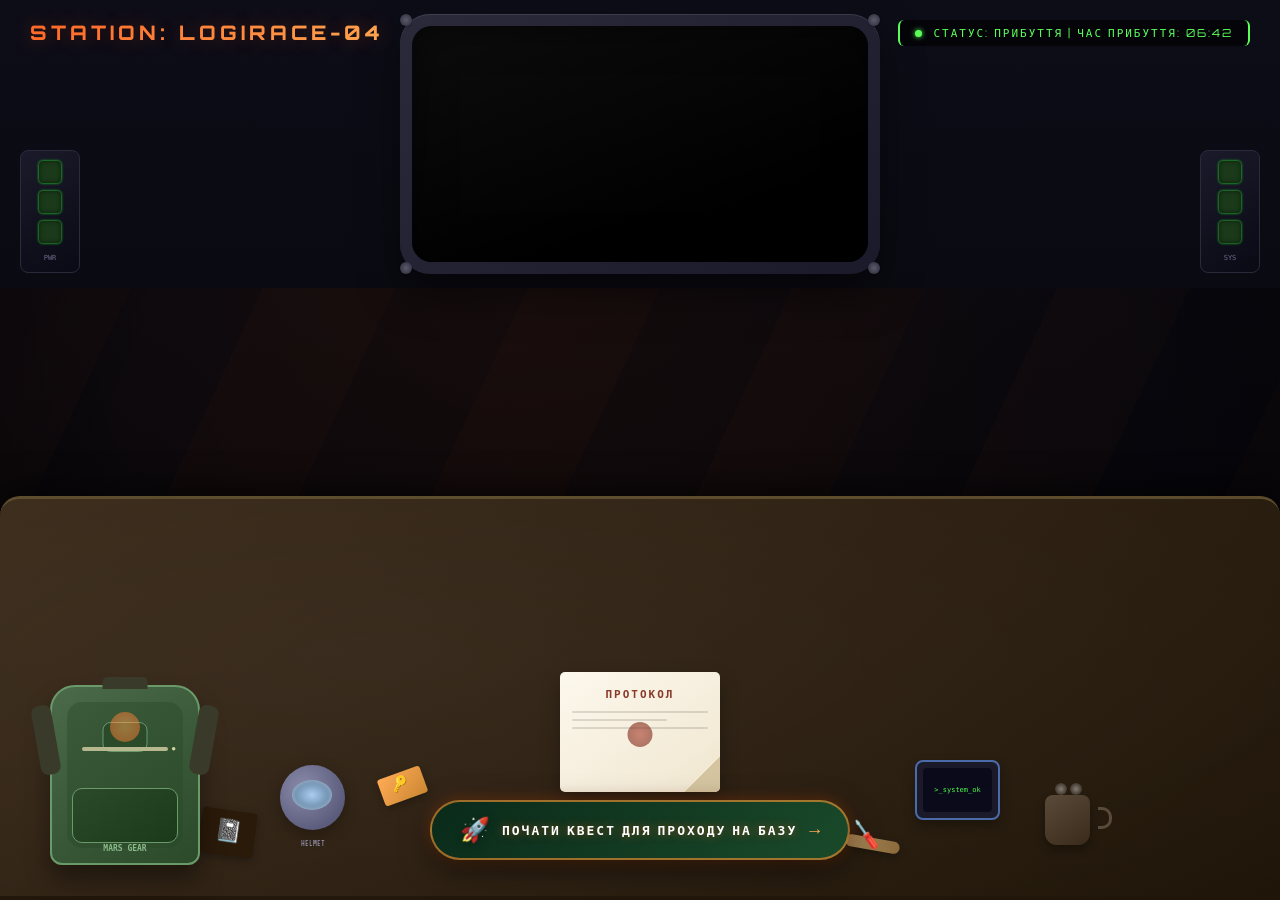
<file: index.html>
<!DOCTYPE html>
<html lang="uk">
<head>
    <meta charset="UTF-8">
    <meta name="viewport" content="width=device-width, initial-scale=1.0, user-scalable=no">
    <title>Прибуття: Станція Logirace-04</title>
    <link rel="stylesheet" href="style.css">
</head>
<body>
    <div class="hall-scene">
        <!-- Атмосферні ефекти -->
        <div class="ambient-light"></div>
        <div class="vignette"></div>
        <div class="light-beams"></div>
        
        <!-- Верхня частина з ілюмінатором -->
        <div class="upper-section">
            <div class="window-frame">
                <div class="window">
                    <div class="mars-landscape"></div>
                    <div class="window-glare"></div>
                    <div class="window-inner-shadow"></div>
                </div>
                <div class="window-bolts">
                    <div class="bolt"></div>
                    <div class="bolt"></div>
                    <div class="bolt"></div>
                    <div class="bolt"></div>
                </div>
            </div>
            
            <div class="wall-text">STATION: LOGIRACE-04</div>
            <div class="status-panel">
                <span class="status-led"></span>
                СТАТУС: ПРИБУТТЯ | ЧАС ПРИБУТТЯ: 06:42 
            </div>
            
            <div class="wall-panel wall-panel-left">
                <div class="panel-light"></div>
                <div class="panel-light"></div>
                <div class="panel-light"></div>
                <div class="panel-label">PWR</div>
            </div>
            <div class="wall-panel wall-panel-right">
                <div class="panel-light"></div>
                <div class="panel-light"></div>
                <div class="panel-light"></div>
                <div class="panel-label">SYS</div>
            </div>
        </div>
        
        <!-- Нижня частина зі столом -->
        <div class="lower-section">
            <div class="desk">
                <div class="desk-surface"></div>
                <div class="desk-edge"></div>
                <div class="desk-scratches"></div>
                
                <!-- РЮКЗАК - ліва частина столу -->
                <div class="backpack" onclick="openBackpack(event)">
                    <div class="backpack-strap"></div>
                    <div class="backpack-strap-right"></div>
                    <div class="backpack-top-handle"></div>
                    <div class="backpack-main-body"></div>
                    <div class="backpack-pocket"></div>
                    <div class="backpack-pocket-small"></div>
                    <div class="backpack-zip"></div>
                    <div class="backpack-logo">MARS GEAR</div>
                    <div class="backpack-badge"></div>
                </div>
                
                <!-- ЗАПИСКА - центр столу -->
                <a href="note.html" class="note-on-desk">
                    <div class="note-paper">
                        <div class="note-fold"></div>
                        <div class="note-content">
                            <div class="note-title">ПРОТОКОЛ</div>
                            <div class="note-line"></div>
                            <div class="note-line short"></div>
                            <div class="note-line"></div>
                        </div>
                        <div class="note-seal"></div>
                    </div>
                    <div class="note-label">📄 ЗАПИСКА МІСІЇ</div>
                </a>
                
                <!-- КУХОЛЬ З КАВОЮ -->
                <div class="coffee-mug">
                    <div class="mug-body"></div>
                    <div class="mug-handle"></div>
                    <div class="mug-steam"></div>
                    <div class="mug-steam-2"></div>
                </div>
                
                <!-- ПЛАНШЕТ -->
                <div class="data-pad">
                    <div class="data-pad-screen">
                        <div class="data-pad-text">>_system_ok</div>
                    </div>
                </div>
                
                <!-- ІНСТРУМЕНТИ -->
                <div class="tools-set">
                    <div class="tool-wrench"></div>
                    <div class="tool-screwdriver"></div>
                </div>
                
                <!-- ШОЛОМ -->
                <div class="space-helmet">
                    <div class="helmet-visor"></div>
                </div>
                
                <!-- КЛЮЧ-КАРТА -->
                <div class="keycard"></div>
                
                <!-- БЛОКНОТ -->
                <div class="notebook"></div>
            </div>
            
            <!-- НОВА КНОПКА - ПОЧАТИ КВЕСТ -->
            <div class="quest-button-container">
                <a href="quest.html" class="quest-button">
                    <div class="button-glow"></div>
                    <div class="button-content">
                        <span class="button-icon">🚀</span>
                        <span class="button-text"> ПОЧАТИ КВЕСТ ДЛЯ ПРОХОДУ НА БАЗУ</span>
                        <span class="button-arrow">→</span>
                    </div>
                    <div class="button-pulse"></div>
                </a>
            </div>
            
            <div class="floor">
                <div class="floor-grid"></div>
                <div class="floor-reflection"></div>
            </div>
            
            <div class="cables">
                <div class="cable"></div>
                <div class="cable"></div>
                <div class="cable"></div>
            </div>
        </div>
    </div>

    <!-- Модальне вікно рюкзака -->
    <div id="backpack-modal" class="modal" onclick="closeModal(event)">
        <div class="modal-content">
            <div class="modal-header">
                <h3>🎒 ВМІСТ РЮКЗАКА</h3>
                <span class="modal-close" onclick="closeModalDirect()">✕</span>
            </div>
            <div class="inventory-grid">
                <div class="item"><span class="item-icon">🔦</span><span class="item-name">Ліхтарик</span><span class="item-desc">100%</span></div>
                <div class="item"><span class="item-icon">🍫</span><span class="item-name">Енергетик</span><span class="item-desc">x3</span></div>
                <div class="item"><span class="item-icon">🩹</span><span class="item-name">Аптечка</span><span class="item-desc">Нова</span></div>
                <div class="item"><span class="item-icon">📡</span><span class="item-name">Сканер</span><span class="item-desc">Активний</span></div>
                <div class="item"><span class="item-icon">💧</span><span class="item-name">Вода</span><span class="item-desc">1L</span></div>
                <div class="item"><span class="item-icon">🔋</span><span class="item-name">Батареї</span><span class="item-desc">x4</span></div>
                <div class="item"><span class="item-icon">🎧</span><span class="item-name">Навушники</span><span class="item-desc">Шумозахисні</span></div>
                <div class="item"><span class="item-icon">📓</span><span class="item-name">Журнал</span><span class="item-desc">Записи</span></div>
            </div>
            <p class="inventory-hint">📦 Твоє спорядження для місії на Марсі</p>
        </div>
    </div>

    <script src="script.js"></script>
</body>
</html>
</file>
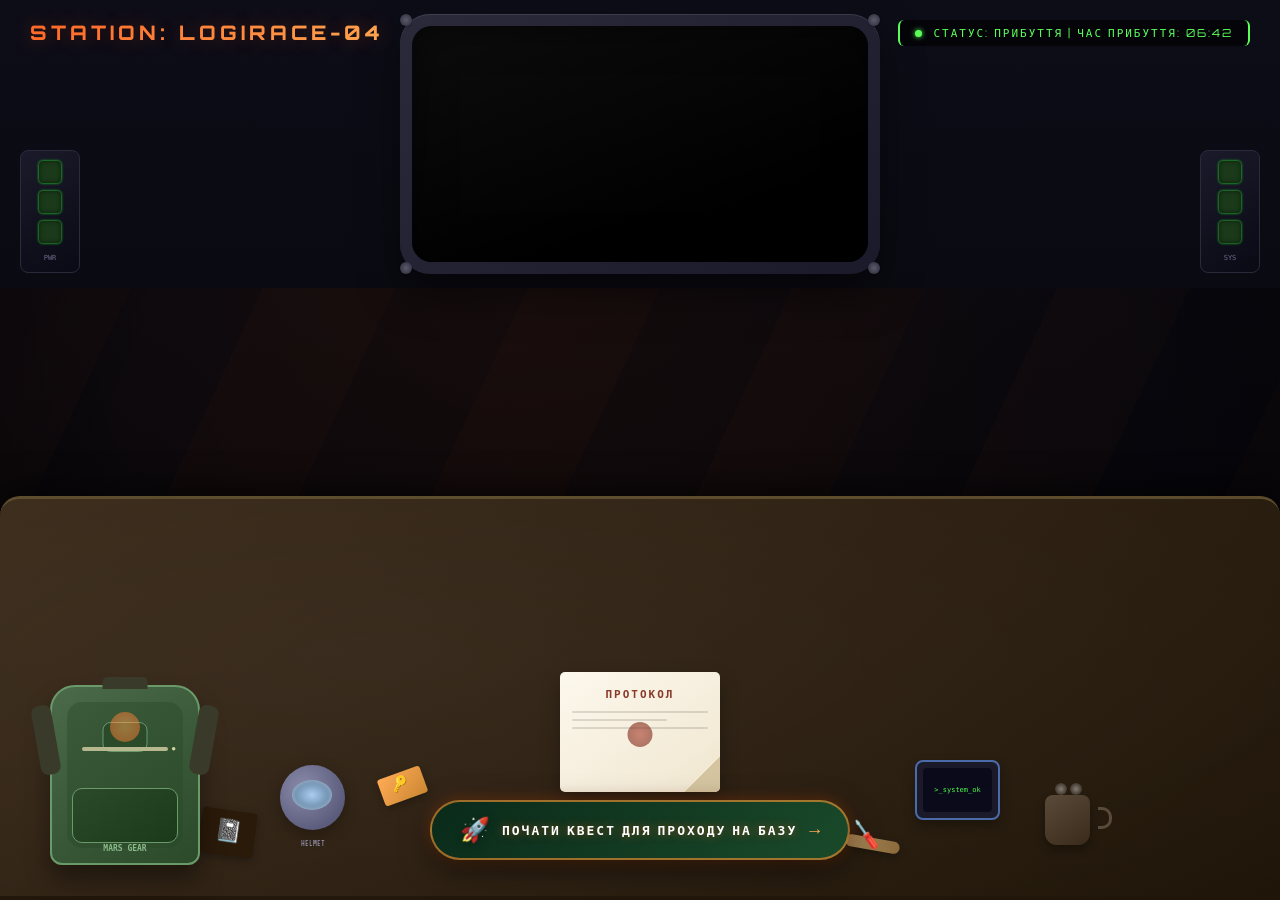
<file: hall.html>
<!DOCTYPE html>
<html lang="uk">
<head>
    <meta charset="UTF-8">
    <meta name="viewport" content="width=device-width, initial-scale=1.0, user-scalable=no">
    <title>Прибуття: Станція Logirace-04</title>
    <link rel="stylesheet" href="hall.css">
</head>
<body>
    <div class="hall-scene">
        <!-- Атмосферні ефекти -->
        <div class="ambient-light"></div>
        <div class="vignette"></div>
        <div class="light-beams"></div>
        
        <!-- Верхня частина з ілюмінатором -->
        <div class="upper-section">
            <div class="window-frame">
                <div class="window">
                    <div class="mars-landscape"></div>
                    <div class="window-glare"></div>
                    <div class="window-inner-shadow"></div>
                </div>
                <div class="window-bolts">
                    <div class="bolt"></div>
                    <div class="bolt"></div>
                    <div class="bolt"></div>
                    <div class="bolt"></div>
                </div>
            </div>
            
            <div class="wall-text">STATION: LOGIRACE-04</div>
            <div class="status-panel">
                <span class="status-led"></span>
                СТАТУС: ПРИБУТТЯ | ЧАС ПРИБУТТЯ: 06:42 
            </div>
            
            <div class="wall-panel wall-panel-left">
                <div class="panel-light"></div>
                <div class="panel-light"></div>
                <div class="panel-light"></div>
                <div class="panel-label">PWR</div>
            </div>
            <div class="wall-panel wall-panel-right">
                <div class="panel-light"></div>
                <div class="panel-light"></div>
                <div class="panel-light"></div>
                <div class="panel-label">SYS</div>
            </div>
        </div>
        
        <!-- Нижня частина зі столом -->
        <div class="lower-section">
            <div class="desk">
                <div class="desk-surface"></div>
                <div class="desk-edge"></div>
                <div class="desk-scratches"></div>
                
                <!-- РЮКЗАК - ліва частина столу -->
                <div class="backpack" onclick="openBackpack(event)">
                    <div class="backpack-strap"></div>
                    <div class="backpack-strap-right"></div>
                    <div class="backpack-top-handle"></div>
                    <div class="backpack-main-body"></div>
                    <div class="backpack-pocket"></div>
                    <div class="backpack-pocket-small"></div>
                    <div class="backpack-zip"></div>
                    <div class="backpack-logo">MARS GEAR</div>
                    <div class="backpack-badge"></div>
                </div>
                
                <!-- ЗАПИСКА - центр столу -->
                <a href="note.html" class="note-on-desk">
                    <div class="note-paper">
                        <div class="note-fold"></div>
                        <div class="note-content">
                            <div class="note-title">ПРОТОКОЛ</div>
                            <div class="note-line"></div>
                            <div class="note-line short"></div>
                            <div class="note-line"></div>
                        </div>
                        <div class="note-seal"></div>
                    </div>
                    <div class="note-label">📄 ЗАПИСКА МІСІЇ</div>
                </a>
                
                <!-- КУХОЛЬ З КАВОЮ -->
                <div class="coffee-mug">
                    <div class="mug-body"></div>
                    <div class="mug-handle"></div>
                    <div class="mug-steam"></div>
                    <div class="mug-steam-2"></div>
                </div>
                
                <!-- ПЛАНШЕТ -->
                <div class="data-pad">
                    <div class="data-pad-screen">
                        <div class="data-pad-text">>_system_ok</div>
                    </div>
                </div>
                
                <!-- ІНСТРУМЕНТИ -->
                <div class="tools-set">
                    <div class="tool-wrench"></div>
                    <div class="tool-screwdriver"></div>
                </div>
                
                <!-- ШОЛОМ -->
                <div class="space-helmet">
                    <div class="helmet-visor"></div>
                </div>
                
                <!-- КЛЮЧ-КАРТА -->
                <div class="keycard"></div>
                
                <!-- БЛОКНОТ -->
                <div class="notebook"></div>
            </div>
            
            <!-- НОВА КНОПКА - ПОЧАТИ КВЕСТ -->
            <div class="quest-button-container">
                <a href="index.html" class="quest-button">
                    <div class="button-glow"></div>
                    <div class="button-content">
                        <span class="button-icon">🚀</span>
                        <span class="button-text">ПОЧАТИ КВЕСТ ДЛЯ ПРОХОДУ НА БАЗУ</span>
                        <span class="button-arrow">→</span>
                    </div>
                    <div class="button-pulse"></div>
                </a>
            </div>
            
            <div class="floor">
                <div class="floor-grid"></div>
                <div class="floor-reflection"></div>
            </div>
            
            <div class="cables">
                <div class="cable"></div>
                <div class="cable"></div>
                <div class="cable"></div>
            </div>
        </div>
    </div>

    <!-- Модальне вікно рюкзака -->
    <div id="backpack-modal" class="modal" onclick="closeModal(event)">
        <div class="modal-content">
            <div class="modal-header">
                <h3>🎒 ВМІСТ РЮКЗАКА</h3>
                <span class="modal-close" onclick="closeModalDirect()">✕</span>
            </div>
            <div class="inventory-grid">
                <div class="item"><span class="item-icon">🔦</span><span class="item-name">Ліхтарик</span><span class="item-desc">100%</span></div>
                <div class="item"><span class="item-icon">🍫</span><span class="item-name">Енергетик</span><span class="item-desc">x3</span></div>
                <div class="item"><span class="item-icon">🩹</span><span class="item-name">Аптечка</span><span class="item-desc">Нова</span></div>
                <div class="item"><span class="item-icon">📡</span><span class="item-name">Сканер</span><span class="item-desc">Активний</span></div>
                <div class="item"><span class="item-icon">💧</span><span class="item-name">Вода</span><span class="item-desc">1L</span></div>
                <div class="item"><span class="item-icon">🔋</span><span class="item-name">Батареї</span><span class="item-desc">x4</span></div>
                <div class="item"><span class="item-icon">🎧</span><span class="item-name">Навушники</span><span class="item-desc">Шумозахисні</span></div>
                <div class="item"><span class="item-icon">📓</span><span class="item-name">Журнал</span><span class="item-desc">Записи</span></div>
            </div>
            <p class="inventory-hint">📦 Твоє спорядження для місії на Марсі</p>
        </div>
    </div>

    <script src="hall.js"></script>
</body>
</html>
</file>
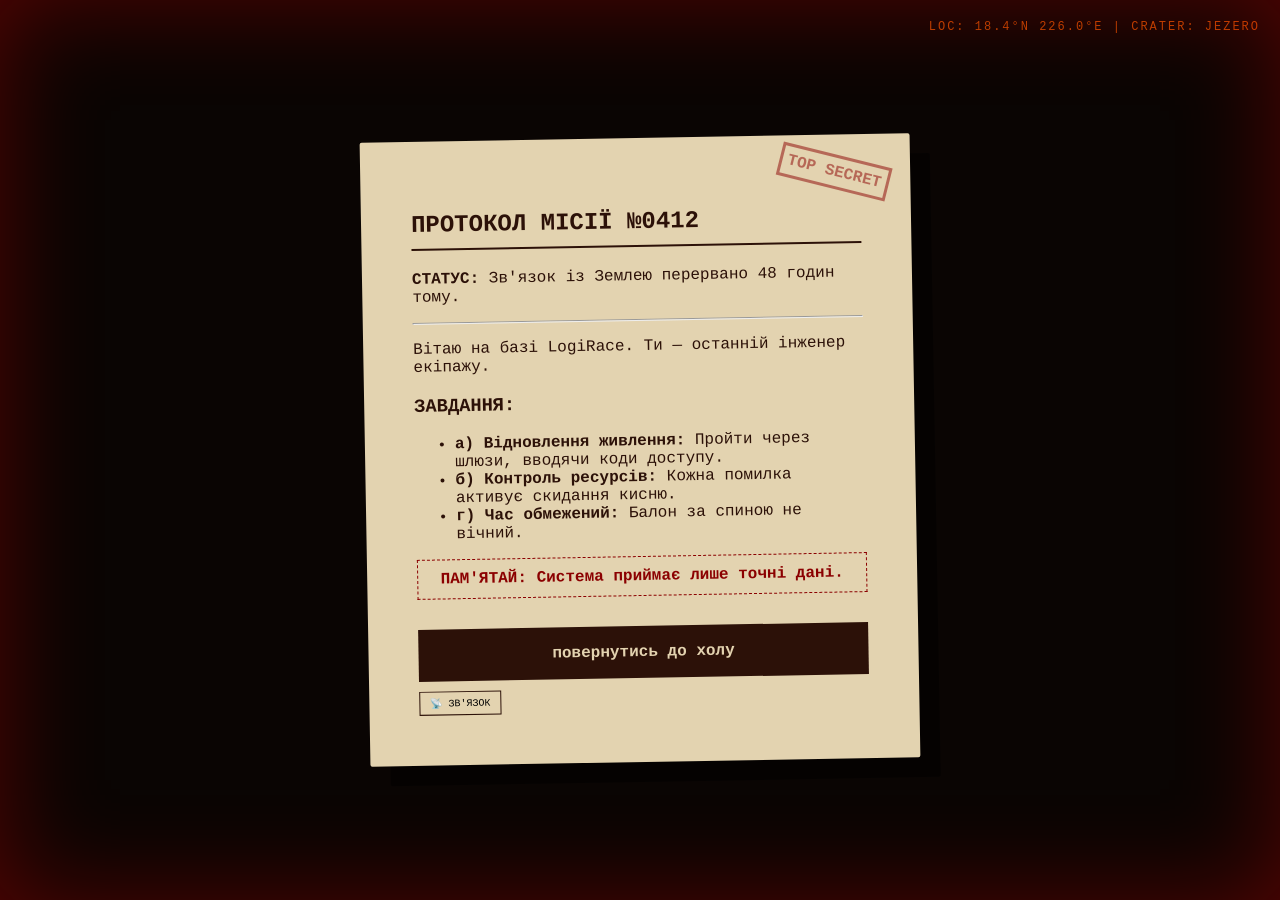
<file: note.html>
<!DOCTYPE html>
<html lang="uk">
<head>
    <meta charset="UTF-8">
    <meta name="viewport" content="width=device-width, initial-scale=1.0">
    <title>Вхід у систему: Місія Марс</title>
    <link rel="stylesheet" href="note.css">
</head>
<body>
    <!-- Координати в кутку (Пункт 6в) -->
    <div id="mars-coords">LOC: 18.4°N 226.0°E | CRATER: JEZERO</div>

    <div class="overlay"></div>

    <div class="terminal-container">
        <div class="paper-note">
            <div class="note-content">
                <div class="stamp">TOP SECRET</div>
                <h2>ПРОТОКОЛ МІСІЇ №0412</h2>
                <p><strong>СТАТУС:</strong> Зв'язок із Землею перервано 48 годин тому.</p> 
                
                <hr>
                
                <p>Вітаю на базі LogiRace. Ти — останній інженер екіпажу.</p>
                
                <h3>ЗАВДАННЯ:</h3>
                <ul>
                    <li><strong>а) Відновлення живлення:</strong> Пройти через шлюзи, вводячи коди доступу.</li>
                    <li><strong>б) Контроль ресурсів:</strong> Кожна помилка активує скидання кисню.</li>
                    <li><strong>г) Час обмежений:</strong> Балон за спиною не вічний.</li>
                </ul>

                <p class="warning">ПАМ'ЯТАЙ: Система приймає лише точні дані.</p>

                <div class="btn-group">
                    <!-- Головна кнопка переходу до гри -->
                    <a href="index.html" class="start-btn">повернутись до холу</a>
                    
                    <div class="sub-btns">
                        <button onclick="checkConnection()">📡 ЗВ'ЯЗОК</button>
                    </div>
                </div>
            </div>
        </div>
    </div>

    <!-- Повідомлення про помилку зв'язку -->
    <div id="conn-error" class="error-msg">CONNECTION FAILED: NO SIGNAL FROM EARTH</div>

    <script src="note.js"></script>
</body>
</html>
</file>
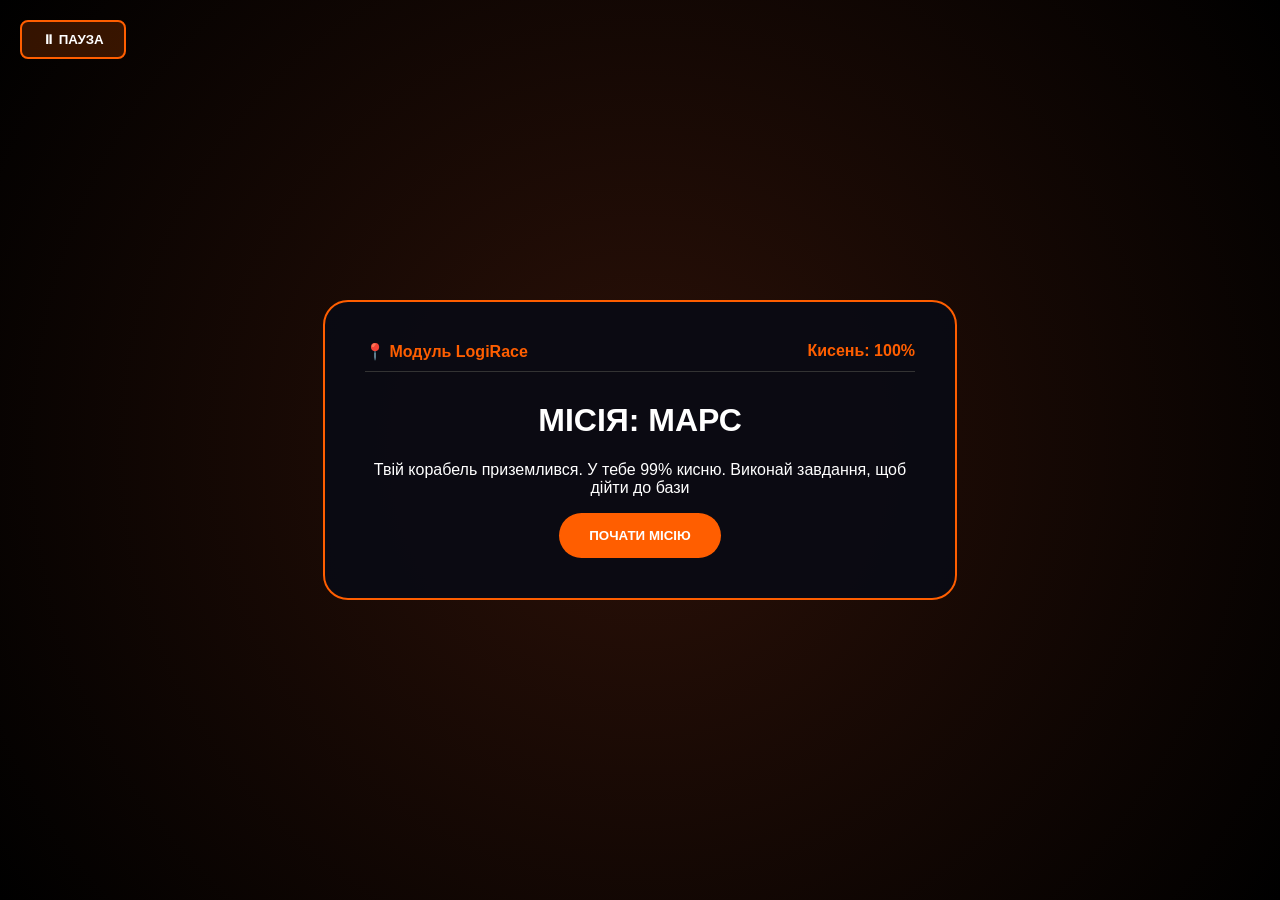
<file: quest.html>
<!DOCTYPE html>
<html lang="uk">
<head>
    <meta charset="UTF-8">
    <meta name="viewport" content="width=device-width, initial-scale=1.0">
    <title>Mars Mission: Survival</title>
    <link rel="stylesheet" href="quest.css">
</head>
<body>
    <button id="screen-pause-btn" onclick="togglePause()">⏸ ПАУЗА</button>

    <div id="game-window">
        <div id="status-bar">
            <span id="location">📍 Модуль LogiRace</span>
            <span id="ox-level">Кисень: 100%</span>
        </div>
        <div id="content"></div>
    </div>

    <div id="game-over-screen">
        <h1>ВИ ПРОГРАЛИ</h1>
        <p>Кисень на базі закінчився...</p>
        <button onclick="location.reload()">СПРОБУВАТИ ЗАНОВО</button>
    </div>

    <div id="error-overlay">
        <div class="error-box">
            <p id="error-msg"></p>
            <button onclick="closeError()">ЗРОЗУМІЛО</button>
        </div>
    </div>

    <div id="hint-modal">
        <span id="close-hint" onclick="closeHint()">&times;</span>
        <div id="hint-content">
            <div id="hint-media"></div>
            <p id="hint-text"></p>
        </div>
    </div>

    <script src="quest.js"></script>
</body>
</html>
</file>
<file: style.css>
@import url('https://fonts.googleapis.com/css2?family=Share+Tech+Mono&family=Orbitron:wght@400;600;800&display=swap');

* {
    margin: 0;
    padding: 0;
    box-sizing: border-box;
}

body, html {
    height: 100%;
    width: 100%;
    background: #030507;
    font-family: 'Share Tech Mono', 'Courier New', monospace;
    overflow: hidden;
}

.hall-scene {
    position: fixed;
    top: 0;
    left: 0;
    width: 100%;
    height: 100%;
    background: linear-gradient(to bottom, #0a0a12 0%, #020205 100%);
    overflow: hidden;
}

/* ========== АТМОСФЕРНІ ЕФЕКТИ ========== */
.ambient-light {
    position: fixed;
    top: 0;
    left: 0;
    width: 100%;
    height: 100%;
    background: radial-gradient(circle at 40% 30%, rgba(255, 94, 0, 0.06), transparent 70%);
    pointer-events: none;
    z-index: 1;
    animation: ambientPulse 8s ease-in-out infinite;
}

@keyframes ambientPulse {
    0%, 100% { opacity: 0.5; }
    50% { opacity: 0.8; }
}

.vignette {
    position: fixed;
    top: 0;
    left: 0;
    width: 100%;
    height: 100%;
    background: radial-gradient(ellipse at center, transparent 55%, rgba(0,0,0,0.5) 100%);
    pointer-events: none;
    z-index: 2;
}

.light-beams {
    position: fixed;
    top: 0;
    left: 0;
    width: 100%;
    height: 100%;
    background: repeating-linear-gradient(115deg, 
        transparent, 
        transparent 120px, 
        rgba(255,94,0,0.02) 120px, 
        rgba(255,94,0,0.02) 240px);
    pointer-events: none;
    z-index: 1;
}

/* ========== ВЕРХНЯ СЕКЦІЯ ========== */
.upper-section {
    position: fixed;
    top: 0;
    left: 0;
    width: 100%;
    height: 32%;
    background: linear-gradient(to bottom, #0d0d18 0%, #0a0a12 100%);
    z-index: 5;
}

/* ІЛЮМІНАТОР */
.window-frame {
    position: absolute;
    top: 50%;
    left: 50%;
    transform: translate(-50%, -50%);
    width: 480px;
    height: 260px;
    background: linear-gradient(145deg, #2a2a3a, #1a1a2a);
    border-radius: 30px;
    padding: 12px;
    box-shadow: 0 20px 40px rgba(0,0,0,0.5), inset 0 1px 0 rgba(255,255,255,0.1);
}

.window {
    width: 100%;
    height: 100%;
    background: #000;
    border-radius: 20px;
    overflow: hidden;
    position: relative;
    box-shadow: inset 0 0 30px rgba(0,0,0,0.8);
}

.mars-landscape {
    width: 100%;
    height: 100%;
    background: url('https://images.unsplash.com/photo-1614728894747-a83421e2b9c9?q=80&w=1000') center/cover;
    position: relative;
    animation: slowZoom 25s ease-in-out infinite alternate;
}

@keyframes slowZoom {
    0% { transform: scale(1); }
    100% { transform: scale(1.1); }
}

.window-glare {
    position: absolute;
    top: -50%;
    left: -50%;
    width: 200%;
    height: 200%;
    background: linear-gradient(135deg, rgba(255,255,255,0.1) 0%, transparent 60%);
    pointer-events: none;
    transform: rotate(25deg);
    animation: glareMove 12s linear infinite;
}

@keyframes glareMove {
    0% { transform: rotate(25deg) translate(-30%, -30%); }
    100% { transform: rotate(25deg) translate(30%, 30%); }
}

.window-inner-shadow {
    position: absolute;
    top: 0;
    left: 0;
    width: 100%;
    height: 100%;
    box-shadow: inset 0 0 40px rgba(0,0,0,0.6);
    border-radius: 20px;
    pointer-events: none;
}

.window-bolts {
    position: absolute;
    top: -5px;
    left: -5px;
    right: -5px;
    bottom: -5px;
    pointer-events: none;
}

.bolt {
    position: absolute;
    width: 12px;
    height: 12px;
    background: radial-gradient(circle, #5a5a6a, #2a2a3a);
    border-radius: 50%;
    box-shadow: 0 1px 2px rgba(0,0,0,0.3);
}

.bolt:nth-child(1) { top: 5px; left: 5px; }
.bolt:nth-child(2) { top: 5px; right: 5px; }
.bolt:nth-child(3) { bottom: 5px; left: 5px; }
.bolt:nth-child(4) { bottom: 5px; right: 5px; }

.wall-text {
    position: absolute;
    top: 20px;
    left: 30px;
    font-size: 20px;
    letter-spacing: 4px;
    font-family: 'Orbitron', monospace;
    font-weight: 800;
    background: linear-gradient(135deg, #ff6a2a, #ffaa55);
    -webkit-background-clip: text;
    background-clip: text;
    color: transparent;
    text-shadow: 0 0 20px rgba(255,94,0,0.3);
    z-index: 10;
}

.status-panel {
    position: absolute;
    top: 20px;
    right: 30px;
    font-size: 11px;
    color: #5aff5a;
    background: rgba(0,0,0,0.6);
    padding: 6px 15px;
    border-radius: 6px;
    letter-spacing: 2px;
    font-family: 'Orbitron', monospace;
    border-left: 2px solid #5aff5a;
    border-right: 2px solid #5aff5a;
    backdrop-filter: blur(4px);
    z-index: 10;
}

.status-led {
    display: inline-block;
    width: 7px;
    height: 7px;
    background: #5aff5a;
    border-radius: 50%;
    margin-right: 6px;
    animation: blink 1s infinite;
    box-shadow: 0 0 5px #5aff5a;
}

@keyframes blink {
    0%, 100% { opacity: 1; }
    50% { opacity: 0.3; }
}

.wall-panel {
    position: absolute;
    bottom: 15px;
    width: 60px;
    background: linear-gradient(145deg, #1a1a2a, #0a0a15);
    border-radius: 8px;
    border: 1px solid #2a2a3a;
    display: flex;
    flex-direction: column;
    align-items: center;
    padding: 10px 0;
    gap: 8px;
    z-index: 10;
}

.wall-panel-left { left: 20px; }
.wall-panel-right { right: 20px; }

.panel-light {
    width: 22px;
    height: 22px;
    background: #1a3a1a;
    border-radius: 4px;
    box-shadow: inset 0 0 5px rgba(0,0,0,0.5), 0 0 3px #2aff2a;
    animation: panelGlow 2s ease-in-out infinite alternate;
}

.panel-light:nth-child(2) { animation-delay: 0.5s; }
.panel-light:nth-child(3) { animation-delay: 1s; }

@keyframes panelGlow {
    0% { background: #1a3a1a; box-shadow: 0 0 2px #2aff2a; }
    100% { background: #2aff2a; box-shadow: 0 0 10px #2aff2a; }
}

.panel-label {
    font-size: 7px;
    color: #6a6a8a;
    margin-top: 3px;
    font-family: monospace;
}

/* ========== НИЖНЯ СЕКЦІЯ ========== */
.lower-section {
    position: fixed;
    bottom: 0;
    left: 0;
    width: 100%;
    height: 68%;
    z-index: 20;
}

/* СТІЛ */
.desk {
    position: absolute;
    bottom: 0;
    left: 0;
    width: 100%;
    height: 75%;
    background: transparent;
    z-index: 25;
}

.desk-surface {
    position: absolute;
    bottom: 0;
    left: 0;
    width: 100%;
    height: 88%;
    background: linear-gradient(145deg, #3a2a1a, #1f1508);
    border-radius: 20px 20px 0 0;
    box-shadow: 0 -10px 30px rgba(0,0,0,0.5);
    border-top: 3px solid #5a4a2a;
}

.desk-edge {
    position: absolute;
    bottom: -8px;
    left: 0;
    width: 100%;
    height: 12px;
    background: #1f1508;
    border-radius: 0 0 10px 10px;
}

.desk-scratches {
    position: absolute;
    bottom: 0;
    left: 0;
    width: 100%;
    height: 88%;
    background: radial-gradient(ellipse at 30% 40%, rgba(255,255,255,0.04), transparent);
    pointer-events: none;
    border-radius: 20px 20px 0 0;
}

/* ========== РЮКЗАК (ЛІВОРУЧ) ========== */
.backpack {
    position: absolute;
    bottom: 35px;
    left: 50px;
    width: 150px;
    height: 180px;
    background: linear-gradient(145deg, #4a6a4a, #2a4a2a);
    border-radius: 25px 25px 12px 12px;
    cursor: pointer;
    transition: all 0.3s cubic-bezier(0.175, 0.885, 0.32, 1.275);
    z-index: 30;
    box-shadow: 0 15px 25px rgba(0,0,0,0.4);
    border: 2px solid #6a9a6a;
}

.backpack:hover {
    transform: translateY(-8px) scale(1.02);
    filter: brightness(1.1);
    box-shadow: 0 20px 35px rgba(0,0,0,0.5);
}

.backpack-strap {
    position: absolute;
    top: 18px;
    left: -16px;
    width: 20px;
    height: 70px;
    background: #3a3a2a;
    border-radius: 8px;
    transform: rotate(-10deg);
}

.backpack-strap-right {
    position: absolute;
    top: 18px;
    right: -16px;
    width: 20px;
    height: 70px;
    background: #3a3a2a;
    border-radius: 8px;
    transform: rotate(10deg);
}

.backpack-top-handle {
    position: absolute;
    top: -10px;
    left: 50%;
    transform: translateX(-50%);
    width: 45px;
    height: 12px;
    background: #3a3a2a;
    border-radius: 5px 5px 0 0;
}

.backpack-main-body {
    position: absolute;
    top: 15px;
    left: 15px;
    right: 15px;
    bottom: 15px;
    background: linear-gradient(145deg, #3a5a3a, #2a4a2a);
    border-radius: 15px;
}

.backpack-pocket {
    position: absolute;
    bottom: 20px;
    left: 20px;
    right: 20px;
    height: 55px;
    background: linear-gradient(145deg, #2a4a2a, #1a3a1a);
    border-radius: 10px;
    border: 1px solid #6a9a6a;
}

.backpack-pocket-small {
    position: absolute;
    top: 35px;
    left: 50%;
    transform: translateX(-50%);
    width: 45px;
    height: 30px;
    background: #2a4a2a;
    border-radius: 8px;
    border: 1px solid #6a9a6a;
}

.backpack-zip {
    position: absolute;
    top: 60px;
    left: 30px;
    right: 30px;
    height: 4px;
    background: #b8b890;
    border-radius: 2px;
}

.backpack-zip::after {
    content: "●";
    position: absolute;
    right: -8px;
    top: -3px;
    font-size: 8px;
    color: #d4d4a0;
}

.backpack-logo {
    position: absolute;
    bottom: 10px;
    left: 0;
    right: 0;
    text-align: center;
    font-size: 8px;
    color: #8aba8a;
    font-family: monospace;
    font-weight: bold;
}

.backpack-badge {
    position: absolute;
    top: 25px;
    left: 50%;
    transform: translateX(-50%);
    width: 30px;
    height: 30px;
    background: radial-gradient(circle, #ffaa55, #ff6a2a);
    border-radius: 50%;
    opacity: 0.5;
}

/* ========== ЗАПИСКА (ЦЕНТР, ДОБРЕ ВИДНО) ========== */
.note-on-desk {
    position: absolute;
    bottom: 80px;
    left: 50%;
    transform: translateX(-50%);
    width: 160px;
    cursor: pointer;
    transition: all 0.3s cubic-bezier(0.175, 0.885, 0.32, 1.275);
    z-index: 30;
    text-decoration: none;
    display: flex;
    flex-direction: column;
    align-items: center;
    gap: 8px;
}

.note-on-desk:hover {
    transform: translateX(-50%) translateY(-8px);
}

.note-paper {
    width: 160px;
    height: 120px;
    background: linear-gradient(145deg, #fdf8ed, #f0e6d0);
    border-radius: 5px;
    box-shadow: 0 10px 20px rgba(0,0,0,0.3);
    position: relative;
    transition: all 0.3s;
}

.note-on-desk:hover .note-paper {
    box-shadow: 0 15px 30px rgba(0,0,0,0.4);
}

.note-fold {
    position: absolute;
    bottom: 0;
    right: 0;
    width: 35px;
    height: 35px;
    background: linear-gradient(135deg, transparent 50%, #d4c4a0 50%);
    border-radius: 0 0 5px 0;
}

.note-content {
    padding: 15px 12px;
}

.note-title {
    font-family: 'Orbitron', monospace;
    font-size: 11px;
    font-weight: bold;
    color: #8a3a2a;
    text-align: center;
    letter-spacing: 2px;
    margin-bottom: 10px;
}

.note-line {
    height: 2px;
    background: rgba(0,0,0,0.12);
    margin: 6px 0;
    border-radius: 1px;
}

.note-line.short {
    width: 70%;
}

.note-seal {
    position: absolute;
    bottom: 45px;
    left: 50%;
    transform: translateX(-50%);
    width: 25px;
    height: 25px;
    background: radial-gradient(circle, #aa3a2a, #6a1a0a);
    border-radius: 50%;
    opacity: 0.6;
}

.note-label {
    font-size: 10px;
    color: #ffaa66;
    font-family: 'Orbitron', monospace;
    letter-spacing: 2px;
    background: rgba(0,0,0,0.5);
    padding: 4px 10px;
    border-radius: 15px;
}

/* ========== КУХОЛЬ З КАВОЮ ========== */
.coffee-mug {
    position: absolute;
    bottom: 45px;
    right: 180px;
    width: 55px;
    height: 60px;
    z-index: 28;
    cursor: default;
}

.mug-body {
    width: 45px;
    height: 50px;
    background: linear-gradient(145deg, #5a4a3a, #3a2a1a);
    border-radius: 8px 8px 12px 12px;
    position: relative;
    box-shadow: 0 5px 10px rgba(0,0,0,0.3);
}

.mug-handle {
    position: absolute;
    right: -12px;
    top: 12px;
    width: 14px;
    height: 22px;
    border: 3px solid #5a4a3a;
    border-left: none;
    border-radius: 0 10px 10px 0;
}

.mug-steam, .mug-steam-2 {
    position: absolute;
    top: -12px;
    width: 12px;
    height: 12px;
    background: radial-gradient(circle, rgba(220,220,220,0.5), transparent);
    border-radius: 50%;
    animation: steam 2.5s ease-out infinite;
}

.mug-steam { left: 10px; }
.mug-steam-2 { left: 25px; animation-delay: 1.2s; }

@keyframes steam {
    0% { transform: translateY(0) scale(1); opacity: 0.6; }
    100% { transform: translateY(-20px) scale(1.8); opacity: 0; }
}

/* ========== ПЛАНШЕТ ========== */
.data-pad {
    position: absolute;
    bottom: 80px;
    right: 280px;
    width: 85px;
    height: 60px;
    background: #1a1a2a;
    border-radius: 8px;
    border: 2px solid #4a6aaa;
    z-index: 28;
    cursor: default;
    box-shadow: 0 5px 12px rgba(0,0,0,0.3);
}

.data-pad-screen {
    position: absolute;
    top: 6px;
    left: 6px;
    right: 6px;
    bottom: 6px;
    background: #0a0a1a;
    border-radius: 4px;
    display: flex;
    align-items: center;
    justify-content: center;
}

.data-pad-text {
    font-size: 7px;
    color: #4aff4a;
    font-family: monospace;
    animation: blinkText 1s step-end infinite;
}

@keyframes blinkText {
    0%, 100% { opacity: 1; }
    50% { opacity: 0.5; }
}

/* ========== ІНСТРУМЕНТИ ========== */
.tools-set {
    position: absolute;
    bottom: 50px;
    right: 380px;
    display: flex;
    gap: 15px;
    z-index: 28;
}

.tool-wrench, .tool-screwdriver {
    width: 55px;
    height: 12px;
    border-radius: 6px;
    position: relative;
    cursor: default;
}

.tool-wrench {
    background: linear-gradient(90deg, #8a8a8a, #6a6a6a);
    transform: rotate(-15deg);
    box-shadow: 0 3px 8px rgba(0,0,0,0.3);
}

.tool-wrench::before {
    content: "🔧";
    position: absolute;
    top: -16px;
    left: 5px;
    font-size: 24px;
}

.tool-screwdriver {
    background: linear-gradient(90deg, #aa8a5a, #8a6a3a);
    transform: rotate(10deg);
    box-shadow: 0 3px 8px rgba(0,0,0,0.3);
}

.tool-screwdriver::before {
    content: "🪛";
    position: absolute;
    top: -16px;
    left: 5px;
    font-size: 24px;
}

/* ========== ШОЛОМ ========== */
.space-helmet {
    position: absolute;
    bottom: 70px;
    left: 280px;
    width: 65px;
    height: 65px;
    background: radial-gradient(circle at 35% 35%, #8a8aaa, #4a4a6a);
    border-radius: 50%;
    z-index: 28;
    cursor: default;
    box-shadow: 0 5px 15px rgba(0,0,0,0.3);
}

.helmet-visor {
    position: absolute;
    top: 15px;
    left: 12px;
    width: 40px;
    height: 30px;
    background: radial-gradient(ellipse, #aaccee, #4a6a8a);
    border-radius: 50%;
    box-shadow: inset 0 0 5px rgba(255,255,255,0.5);
}

.space-helmet::after {
    content: "HELMET";
    position: absolute;
    bottom: -18px;
    left: 50%;
    transform: translateX(-50%);
    font-size: 7px;
    color: #aaaacc;
    white-space: nowrap;
}

/* ========== КЛЮЧ-КАРТА ========== */
.keycard {
    position: absolute;
    bottom: 100px;
    left: 380px;
    width: 45px;
    height: 28px;
    background: linear-gradient(145deg, #ffaa55, #cc8833);
    border-radius: 3px;
    transform: rotate(-20deg);
    z-index: 28;
    cursor: default;
    box-shadow: 0 3px 8px rgba(0,0,0,0.3);
}

.keycard::after {
    content: "🔑";
    position: absolute;
    top: 3px;
    left: 12px;
    font-size: 14px;
}

/* ========== БЛОКНОТ ========== */
.notebook {
    position: absolute;
    bottom: 45px;
    left: 200px;
    width: 55px;
    height: 45px;
    background: #2a1a0a;
    border-radius: 3px;
    transform: rotate(8deg);
    z-index: 28;
    cursor: default;
    box-shadow: 0 3px 8px rgba(0,0,0,0.3);
}

.notebook::before {
    content: "📓";
    position: absolute;
    top: 8px;
    left: 15px;
    font-size: 22px;
}

/* ========== ПІДЛОГА ========== */
.floor {
    position: absolute;
    bottom: 0;
    left: 0;
    width: 100%;
    height: 25%;
    background: linear-gradient(to top, #050508, #0a0a0f);
    z-index: 22;
    overflow: hidden;
}

.floor-grid {
    position: absolute;
    bottom: 0;
    left: 0;
    width: 100%;
    height: 100%;
    background-image: 
        repeating-linear-gradient(90deg, 
            rgba(30,30,50,0.5) 0px, 
            rgba(30,30,50,0.5) 2px, 
            transparent 2px, 
            transparent 50px),
        repeating-linear-gradient(0deg, 
            rgba(30,30,50,0.3) 0px, 
            rgba(30,30,50,0.3) 2px, 
            transparent 2px, 
            transparent 50px);
}

.floor-reflection {
    position: absolute;
    bottom: 0;
    left: 0;
    width: 100%;
    height: 35%;
    background: linear-gradient(to top, rgba(255,94,0,0.05), transparent);
    pointer-events: none;
}

/* КАБЕЛІ */
.cables {
    position: absolute;
    bottom: 0;
    left: 0;
    width: 100%;
    height: 100%;
    pointer-events: none;
    z-index: 23;
}

.cable {
    position: absolute;
    bottom: 0;
    width: 8px;
    background: linear-gradient(90deg, #4a4a3a, #2a2a1a);
    border-radius: 4px;
}

.cable:nth-child(1) { left: 12%; height: 160px; transform: skewX(-10deg); }
.cable:nth-child(2) { left: 88%; height: 130px; transform: skewX(8deg); }
.cable:nth-child(3) { left: 50%; height: 100px; transform: skewX(-3deg); }

/* ========== МОДАЛЬНЕ ВІКНО ========== */
.modal {
    display: none;
    position: fixed;
    top: 0;
    left: 0;
    width: 100%;
    height: 100%;
    background: rgba(0, 0, 0, 0.92);
    backdrop-filter: blur(12px);
    z-index: 100;
    justify-content: center;
    align-items: center;
}

.modal-content {
    background: linear-gradient(145deg, #1a1a0f, #0f0f08);
    padding: 25px;
    border-radius: 25px;
    max-width: 550px;
    width: 90%;
    border: 1px solid rgba(255,150,50,0.4);
    box-shadow: 0 30px 60px rgba(0,0,0,0.6);
    animation: modalPop 0.3s ease-out;
}

@keyframes modalPop {
    from { transform: scale(0.9); opacity: 0; }
    to { transform: scale(1); opacity: 1; }
}

.modal-header {
    display: flex;
    justify-content: space-between;
    align-items: center;
    border-bottom: 2px solid rgba(255,150,50,0.3);
    padding-bottom: 12px;
    margin-bottom: 20px;
}

.modal-header h3 {
    color: #ffaa55;
    font-family: 'Orbitron', monospace;
    font-size: 18px;
    letter-spacing: 2px;
}

.modal-close {
    font-size: 26px;
    cursor: pointer;
    color: #aa7733;
    transition: all 0.2s;
    width: 32px;
    height: 32px;
    display: flex;
    align-items: center;
    justify-content: center;
    border-radius: 50%;
}

.modal-close:hover {
    color: #ffaa55;
    background: rgba(255,170,85,0.1);
    transform: rotate(90deg);
}

.inventory-grid {
    display: grid;
    grid-template-columns: repeat(2, 1fr);
    gap: 12px;
    margin: 20px 0;
    max-height: 380px;
    overflow-y: auto;
}

.item {
    background: rgba(0,0,0,0.4);
    padding: 12px;
    text-align: center;
    border-radius: 10px;
    border: 1px solid rgba(255,200,100,0.2);
    transition: all 0.2s;
    cursor: pointer;
    display: flex;
    flex-direction: column;
    gap: 4px;
}

.item:hover {
    transform: translateY(-2px);
    border-color: rgba(255,200,100,0.6);
    background: rgba(0,0,0,0.6);
}

.item-icon { font-size: 24px; }
.item-name { font-size: 12px; color: #e8d8b0; font-weight: bold; }
.item-desc { font-size: 9px; color: #aa8844; }

.inventory-hint {
    font-size: 10px;
    color: #aa8844;
    text-align: center;
    letter-spacing: 1px;
    margin-top: 12px;
    padding-top: 10px;
    border-top: 1px solid rgba(255,150,50,0.2);
}

/* КУРСОРИ */
.backpack, .note-on-desk, .item, .modal-close {
    cursor: pointer;
}

/* ========== АДАПТИВНІСТЬ ========== */
@media (max-width: 900px) {
    .window-frame { width: 350px; height: 200px; }
    .backpack { left: 20px; width: 120px; height: 145px; }
    .note-on-desk { width: 130px; }
    .note-paper { width: 130px; height: 100px; }
    .coffee-mug { right: 100px; }
    .data-pad { right: 180px; }
    .tools-set { right: 280px; }
    .space-helmet { left: 200px; }
    .keycard { left: 300px; }
    .notebook { left: 140px; }
}

@media (max-width: 700px) {
    .desk-surface { overflow-x: auto; }
    .coffee-mug, .data-pad, .tools-set, .space-helmet, .keycard, .notebook {
        transform: scale(0.8);
    }
    .coffee-mug { right: 50px; bottom: 30px; }
    .data-pad { right: 120px; bottom: 60px; }
    .tools-set { right: 200px; bottom: 35px; }
    .space-helmet { left: 160px; bottom: 50px; }
    .keycard { left: 250px; bottom: 80px; }
    .notebook { left: 100px; bottom: 30px; }
}

@media (max-width: 550px) {
    .coffee-mug, .data-pad, .tools-set, .space-helmet, .keycard, .notebook {
        display: none;
    }
}

/* ========== НОВА КНОПКА - ПОЧАТИ КВЕСТ ========== */
/* ========== НОВА КНОПКА - ПОЧАТИ КВЕСТ ========== */
.quest-button-container {
    position: absolute;
    bottom: 40px;
    left: 50%;
    transform: translateX(-50%);
    z-index: 35;
    width: auto;
    min-width: 320px;
}

.quest-button {
    display: block;
    text-decoration: none;
    position: relative;
    overflow: hidden;
    border-radius: 60px;
    background: linear-gradient(135deg, #0a2a1a, #1a4a2a);
    border: 2px solid rgba(255, 150, 50, 0.6);
    box-shadow: 0 10px 30px rgba(0, 0, 0, 0.5), 0 0 15px rgba(255, 94, 0, 0.3);
    transition: all 0.3s cubic-bezier(0.175, 0.885, 0.32, 1.275);
    cursor: pointer;
}

.quest-button:hover {
    transform: translateY(-5px) scale(1.02);
    border-color: rgba(255, 150, 50, 1);
    box-shadow: 0 20px 40px rgba(0, 0, 0, 0.6), 0 0 25px rgba(255, 94, 0, 0.5);
}

.quest-button:active {
    transform: translateY(0px) scale(0.98);
}

.button-content {
    padding: 14px 28px;
    display: flex;
    align-items: center;
    justify-content: center;
    gap: 12px;
    position: relative;
    z-index: 5;
}

.button-icon {
    font-size: 24px;
    filter: drop-shadow(0 2px 4px rgba(0,0,0,0.3));
    animation: iconFloat 2s ease-in-out infinite;
}

@keyframes iconFloat {
    0%, 100% { transform: translateY(0px); }
    50% { transform: translateY(-3px); }
}

.button-text {
    font-family: 'Orbitron', monospace;
    font-size: 13px;
    font-weight: bold;
    letter-spacing: 2px;
    color: #ffffff;
    text-shadow: 0 0 8px rgba(255, 94, 0, 0.5);
    white-space: nowrap;
}

.button-arrow {
    font-size: 18px;
    color: #ffaa55;
    transition: transform 0.3s ease;
}

.quest-button:hover .button-arrow {
    transform: translateX(5px);
}

.button-glow {
    position: absolute;
    top: 0;
    left: -100%;
    width: 100%;
    height: 100%;
    background: linear-gradient(90deg, transparent, rgba(255, 255, 255, 0.2), transparent);
    transition: left 0.5s ease;
}

.quest-button:hover .button-glow {
    left: 100%;
}

.button-pulse {
    position: absolute;
    top: 0;
    left: 0;
    width: 100%;
    height: 100%;
    border-radius: 60px;
    background: radial-gradient(circle at center, rgba(255, 150, 50, 0.3), transparent);
    opacity: 0;
    animation: pulseRing 2s ease-out infinite;
}

@keyframes pulseRing {
    0% {
        opacity: 0.6;
        transform: scale(1);
    }
    100% {
        opacity: 0;
        transform: scale(1.3);
    }
}

/* Адаптивність для кнопки */
@media (max-width: 700px) {
    .quest-button-container {
        bottom: 30px;
        min-width: 280px;
    }
    
    .button-content {
        padding: 10px 18px;
    }
    
    .button-text {
        font-size: 10px;
        letter-spacing: 1px;
        white-space: normal;
        text-align: center;
        max-width: 200px;
    }
    
    .button-icon {
        font-size: 20px;
    }
    
    .button-arrow {
        font-size: 14px;
    }
}

@media (max-width: 550px) {
    .quest-button-container {
        bottom: 25px;
        min-width: 260px;
        left: 50%;
        transform: translateX(-50%);
        width: 90%;
    }
    
    .button-text {
        font-size: 9px;
        max-width: 160px;
    }
    
    .button-content {
        padding: 8px 12px;
        gap: 8px;
    }
}

@media (max-width: 480px) {
    .quest-button-container {
        bottom: 20px;
    }
    
    .button-text {
        font-size: 8px;
        max-width: 140px;
    }
    
    .button-icon {
        font-size: 16px;
    }
    
    .button-content {
        padding: 6px 10px;
    }
}
</file>
<file: hall.css>
@import url('https://fonts.googleapis.com/css2?family=Share+Tech+Mono&family=Orbitron:wght@400;600;800&display=swap');

* {
    margin: 0;
    padding: 0;
    box-sizing: border-box;
}

body, html {
    height: 100%;
    width: 100%;
    background: #030507;
    font-family: 'Share Tech Mono', 'Courier New', monospace;
    overflow: hidden;
}

.hall-scene {
    position: fixed;
    top: 0;
    left: 0;
    width: 100%;
    height: 100%;
    background: linear-gradient(to bottom, #0a0a12 0%, #020205 100%);
    overflow: hidden;
}

/* ========== АТМОСФЕРНІ ЕФЕКТИ ========== */
.ambient-light {
    position: fixed;
    top: 0;
    left: 0;
    width: 100%;
    height: 100%;
    background: radial-gradient(circle at 40% 30%, rgba(255, 94, 0, 0.06), transparent 70%);
    pointer-events: none;
    z-index: 1;
    animation: ambientPulse 8s ease-in-out infinite;
}

@keyframes ambientPulse {
    0%, 100% { opacity: 0.5; }
    50% { opacity: 0.8; }
}

.vignette {
    position: fixed;
    top: 0;
    left: 0;
    width: 100%;
    height: 100%;
    background: radial-gradient(ellipse at center, transparent 55%, rgba(0,0,0,0.5) 100%);
    pointer-events: none;
    z-index: 2;
}

.light-beams {
    position: fixed;
    top: 0;
    left: 0;
    width: 100%;
    height: 100%;
    background: repeating-linear-gradient(115deg, 
        transparent, 
        transparent 120px, 
        rgba(255,94,0,0.02) 120px, 
        rgba(255,94,0,0.02) 240px);
    pointer-events: none;
    z-index: 1;
}

/* ========== ВЕРХНЯ СЕКЦІЯ ========== */
.upper-section {
    position: fixed;
    top: 0;
    left: 0;
    width: 100%;
    height: 32%;
    background: linear-gradient(to bottom, #0d0d18 0%, #0a0a12 100%);
    z-index: 5;
}

/* ІЛЮМІНАТОР */
.window-frame {
    position: absolute;
    top: 50%;
    left: 50%;
    transform: translate(-50%, -50%);
    width: 480px;
    height: 260px;
    background: linear-gradient(145deg, #2a2a3a, #1a1a2a);
    border-radius: 30px;
    padding: 12px;
    box-shadow: 0 20px 40px rgba(0,0,0,0.5), inset 0 1px 0 rgba(255,255,255,0.1);
}

.window {
    width: 100%;
    height: 100%;
    background: #000;
    border-radius: 20px;
    overflow: hidden;
    position: relative;
    box-shadow: inset 0 0 30px rgba(0,0,0,0.8);
}

.mars-landscape {
    width: 100%;
    height: 100%;
    background: url('https://images.unsplash.com/photo-1614728894747-a83421e2b9c9?q=80&w=1000') center/cover;
    position: relative;
    animation: slowZoom 25s ease-in-out infinite alternate;
}

@keyframes slowZoom {
    0% { transform: scale(1); }
    100% { transform: scale(1.1); }
}

.window-glare {
    position: absolute;
    top: -50%;
    left: -50%;
    width: 200%;
    height: 200%;
    background: linear-gradient(135deg, rgba(255,255,255,0.1) 0%, transparent 60%);
    pointer-events: none;
    transform: rotate(25deg);
    animation: glareMove 12s linear infinite;
}

@keyframes glareMove {
    0% { transform: rotate(25deg) translate(-30%, -30%); }
    100% { transform: rotate(25deg) translate(30%, 30%); }
}

.window-inner-shadow {
    position: absolute;
    top: 0;
    left: 0;
    width: 100%;
    height: 100%;
    box-shadow: inset 0 0 40px rgba(0,0,0,0.6);
    border-radius: 20px;
    pointer-events: none;
}

.window-bolts {
    position: absolute;
    top: -5px;
    left: -5px;
    right: -5px;
    bottom: -5px;
    pointer-events: none;
}

.bolt {
    position: absolute;
    width: 12px;
    height: 12px;
    background: radial-gradient(circle, #5a5a6a, #2a2a3a);
    border-radius: 50%;
    box-shadow: 0 1px 2px rgba(0,0,0,0.3);
}

.bolt:nth-child(1) { top: 5px; left: 5px; }
.bolt:nth-child(2) { top: 5px; right: 5px; }
.bolt:nth-child(3) { bottom: 5px; left: 5px; }
.bolt:nth-child(4) { bottom: 5px; right: 5px; }

.wall-text {
    position: absolute;
    top: 20px;
    left: 30px;
    font-size: 20px;
    letter-spacing: 4px;
    font-family: 'Orbitron', monospace;
    font-weight: 800;
    background: linear-gradient(135deg, #ff6a2a, #ffaa55);
    -webkit-background-clip: text;
    background-clip: text;
    color: transparent;
    text-shadow: 0 0 20px rgba(255,94,0,0.3);
    z-index: 10;
}

.status-panel {
    position: absolute;
    top: 20px;
    right: 30px;
    font-size: 11px;
    color: #5aff5a;
    background: rgba(0,0,0,0.6);
    padding: 6px 15px;
    border-radius: 6px;
    letter-spacing: 2px;
    font-family: 'Orbitron', monospace;
    border-left: 2px solid #5aff5a;
    border-right: 2px solid #5aff5a;
    backdrop-filter: blur(4px);
    z-index: 10;
}

.status-led {
    display: inline-block;
    width: 7px;
    height: 7px;
    background: #5aff5a;
    border-radius: 50%;
    margin-right: 6px;
    animation: blink 1s infinite;
    box-shadow: 0 0 5px #5aff5a;
}

@keyframes blink {
    0%, 100% { opacity: 1; }
    50% { opacity: 0.3; }
}

.wall-panel {
    position: absolute;
    bottom: 15px;
    width: 60px;
    background: linear-gradient(145deg, #1a1a2a, #0a0a15);
    border-radius: 8px;
    border: 1px solid #2a2a3a;
    display: flex;
    flex-direction: column;
    align-items: center;
    padding: 10px 0;
    gap: 8px;
    z-index: 10;
}

.wall-panel-left { left: 20px; }
.wall-panel-right { right: 20px; }

.panel-light {
    width: 22px;
    height: 22px;
    background: #1a3a1a;
    border-radius: 4px;
    box-shadow: inset 0 0 5px rgba(0,0,0,0.5), 0 0 3px #2aff2a;
    animation: panelGlow 2s ease-in-out infinite alternate;
}

.panel-light:nth-child(2) { animation-delay: 0.5s; }
.panel-light:nth-child(3) { animation-delay: 1s; }

@keyframes panelGlow {
    0% { background: #1a3a1a; box-shadow: 0 0 2px #2aff2a; }
    100% { background: #2aff2a; box-shadow: 0 0 10px #2aff2a; }
}

.panel-label {
    font-size: 7px;
    color: #6a6a8a;
    margin-top: 3px;
    font-family: monospace;
}

/* ========== НИЖНЯ СЕКЦІЯ ========== */
.lower-section {
    position: fixed;
    bottom: 0;
    left: 0;
    width: 100%;
    height: 68%;
    z-index: 20;
}

/* СТІЛ */
.desk {
    position: absolute;
    bottom: 0;
    left: 0;
    width: 100%;
    height: 75%;
    background: transparent;
    z-index: 25;
}

.desk-surface {
    position: absolute;
    bottom: 0;
    left: 0;
    width: 100%;
    height: 88%;
    background: linear-gradient(145deg, #3a2a1a, #1f1508);
    border-radius: 20px 20px 0 0;
    box-shadow: 0 -10px 30px rgba(0,0,0,0.5);
    border-top: 3px solid #5a4a2a;
}

.desk-edge {
    position: absolute;
    bottom: -8px;
    left: 0;
    width: 100%;
    height: 12px;
    background: #1f1508;
    border-radius: 0 0 10px 10px;
}

.desk-scratches {
    position: absolute;
    bottom: 0;
    left: 0;
    width: 100%;
    height: 88%;
    background: radial-gradient(ellipse at 30% 40%, rgba(255,255,255,0.04), transparent);
    pointer-events: none;
    border-radius: 20px 20px 0 0;
}

/* ========== РЮКЗАК (ЛІВОРУЧ) ========== */
.backpack {
    position: absolute;
    bottom: 35px;
    left: 50px;
    width: 150px;
    height: 180px;
    background: linear-gradient(145deg, #4a6a4a, #2a4a2a);
    border-radius: 25px 25px 12px 12px;
    cursor: pointer;
    transition: all 0.3s cubic-bezier(0.175, 0.885, 0.32, 1.275);
    z-index: 30;
    box-shadow: 0 15px 25px rgba(0,0,0,0.4);
    border: 2px solid #6a9a6a;
}

.backpack:hover {
    transform: translateY(-8px) scale(1.02);
    filter: brightness(1.1);
    box-shadow: 0 20px 35px rgba(0,0,0,0.5);
}

.backpack-strap {
    position: absolute;
    top: 18px;
    left: -16px;
    width: 20px;
    height: 70px;
    background: #3a3a2a;
    border-radius: 8px;
    transform: rotate(-10deg);
}

.backpack-strap-right {
    position: absolute;
    top: 18px;
    right: -16px;
    width: 20px;
    height: 70px;
    background: #3a3a2a;
    border-radius: 8px;
    transform: rotate(10deg);
}

.backpack-top-handle {
    position: absolute;
    top: -10px;
    left: 50%;
    transform: translateX(-50%);
    width: 45px;
    height: 12px;
    background: #3a3a2a;
    border-radius: 5px 5px 0 0;
}

.backpack-main-body {
    position: absolute;
    top: 15px;
    left: 15px;
    right: 15px;
    bottom: 15px;
    background: linear-gradient(145deg, #3a5a3a, #2a4a2a);
    border-radius: 15px;
}

.backpack-pocket {
    position: absolute;
    bottom: 20px;
    left: 20px;
    right: 20px;
    height: 55px;
    background: linear-gradient(145deg, #2a4a2a, #1a3a1a);
    border-radius: 10px;
    border: 1px solid #6a9a6a;
}

.backpack-pocket-small {
    position: absolute;
    top: 35px;
    left: 50%;
    transform: translateX(-50%);
    width: 45px;
    height: 30px;
    background: #2a4a2a;
    border-radius: 8px;
    border: 1px solid #6a9a6a;
}

.backpack-zip {
    position: absolute;
    top: 60px;
    left: 30px;
    right: 30px;
    height: 4px;
    background: #b8b890;
    border-radius: 2px;
}

.backpack-zip::after {
    content: "●";
    position: absolute;
    right: -8px;
    top: -3px;
    font-size: 8px;
    color: #d4d4a0;
}

.backpack-logo {
    position: absolute;
    bottom: 10px;
    left: 0;
    right: 0;
    text-align: center;
    font-size: 8px;
    color: #8aba8a;
    font-family: monospace;
    font-weight: bold;
}

.backpack-badge {
    position: absolute;
    top: 25px;
    left: 50%;
    transform: translateX(-50%);
    width: 30px;
    height: 30px;
    background: radial-gradient(circle, #ffaa55, #ff6a2a);
    border-radius: 50%;
    opacity: 0.5;
}

/* ========== ЗАПИСКА (ЦЕНТР, ДОБРЕ ВИДНО) ========== */
.note-on-desk {
    position: absolute;
    bottom: 80px;
    left: 50%;
    transform: translateX(-50%);
    width: 160px;
    cursor: pointer;
    transition: all 0.3s cubic-bezier(0.175, 0.885, 0.32, 1.275);
    z-index: 30;
    text-decoration: none;
    display: flex;
    flex-direction: column;
    align-items: center;
    gap: 8px;
}

.note-on-desk:hover {
    transform: translateX(-50%) translateY(-8px);
}

.note-paper {
    width: 160px;
    height: 120px;
    background: linear-gradient(145deg, #fdf8ed, #f0e6d0);
    border-radius: 5px;
    box-shadow: 0 10px 20px rgba(0,0,0,0.3);
    position: relative;
    transition: all 0.3s;
}

.note-on-desk:hover .note-paper {
    box-shadow: 0 15px 30px rgba(0,0,0,0.4);
}

.note-fold {
    position: absolute;
    bottom: 0;
    right: 0;
    width: 35px;
    height: 35px;
    background: linear-gradient(135deg, transparent 50%, #d4c4a0 50%);
    border-radius: 0 0 5px 0;
}

.note-content {
    padding: 15px 12px;
}

.note-title {
    font-family: 'Orbitron', monospace;
    font-size: 11px;
    font-weight: bold;
    color: #8a3a2a;
    text-align: center;
    letter-spacing: 2px;
    margin-bottom: 10px;
}

.note-line {
    height: 2px;
    background: rgba(0,0,0,0.12);
    margin: 6px 0;
    border-radius: 1px;
}

.note-line.short {
    width: 70%;
}

.note-seal {
    position: absolute;
    bottom: 45px;
    left: 50%;
    transform: translateX(-50%);
    width: 25px;
    height: 25px;
    background: radial-gradient(circle, #aa3a2a, #6a1a0a);
    border-radius: 50%;
    opacity: 0.6;
}

.note-label {
    font-size: 10px;
    color: #ffaa66;
    font-family: 'Orbitron', monospace;
    letter-spacing: 2px;
    background: rgba(0,0,0,0.5);
    padding: 4px 10px;
    border-radius: 15px;
}

/* ========== КУХОЛЬ З КАВОЮ ========== */
.coffee-mug {
    position: absolute;
    bottom: 45px;
    right: 180px;
    width: 55px;
    height: 60px;
    z-index: 28;
    cursor: default;
}

.mug-body {
    width: 45px;
    height: 50px;
    background: linear-gradient(145deg, #5a4a3a, #3a2a1a);
    border-radius: 8px 8px 12px 12px;
    position: relative;
    box-shadow: 0 5px 10px rgba(0,0,0,0.3);
}

.mug-handle {
    position: absolute;
    right: -12px;
    top: 12px;
    width: 14px;
    height: 22px;
    border: 3px solid #5a4a3a;
    border-left: none;
    border-radius: 0 10px 10px 0;
}

.mug-steam, .mug-steam-2 {
    position: absolute;
    top: -12px;
    width: 12px;
    height: 12px;
    background: radial-gradient(circle, rgba(220,220,220,0.5), transparent);
    border-radius: 50%;
    animation: steam 2.5s ease-out infinite;
}

.mug-steam { left: 10px; }
.mug-steam-2 { left: 25px; animation-delay: 1.2s; }

@keyframes steam {
    0% { transform: translateY(0) scale(1); opacity: 0.6; }
    100% { transform: translateY(-20px) scale(1.8); opacity: 0; }
}

/* ========== ПЛАНШЕТ ========== */
.data-pad {
    position: absolute;
    bottom: 80px;
    right: 280px;
    width: 85px;
    height: 60px;
    background: #1a1a2a;
    border-radius: 8px;
    border: 2px solid #4a6aaa;
    z-index: 28;
    cursor: default;
    box-shadow: 0 5px 12px rgba(0,0,0,0.3);
}

.data-pad-screen {
    position: absolute;
    top: 6px;
    left: 6px;
    right: 6px;
    bottom: 6px;
    background: #0a0a1a;
    border-radius: 4px;
    display: flex;
    align-items: center;
    justify-content: center;
}

.data-pad-text {
    font-size: 7px;
    color: #4aff4a;
    font-family: monospace;
    animation: blinkText 1s step-end infinite;
}

@keyframes blinkText {
    0%, 100% { opacity: 1; }
    50% { opacity: 0.5; }
}

/* ========== ІНСТРУМЕНТИ ========== */
.tools-set {
    position: absolute;
    bottom: 50px;
    right: 380px;
    display: flex;
    gap: 15px;
    z-index: 28;
}

.tool-wrench, .tool-screwdriver {
    width: 55px;
    height: 12px;
    border-radius: 6px;
    position: relative;
    cursor: default;
}

.tool-wrench {
    background: linear-gradient(90deg, #8a8a8a, #6a6a6a);
    transform: rotate(-15deg);
    box-shadow: 0 3px 8px rgba(0,0,0,0.3);
}

.tool-wrench::before {
    content: "🔧";
    position: absolute;
    top: -16px;
    left: 5px;
    font-size: 24px;
}

.tool-screwdriver {
    background: linear-gradient(90deg, #aa8a5a, #8a6a3a);
    transform: rotate(10deg);
    box-shadow: 0 3px 8px rgba(0,0,0,0.3);
}

.tool-screwdriver::before {
    content: "🪛";
    position: absolute;
    top: -16px;
    left: 5px;
    font-size: 24px;
}

/* ========== ШОЛОМ ========== */
.space-helmet {
    position: absolute;
    bottom: 70px;
    left: 280px;
    width: 65px;
    height: 65px;
    background: radial-gradient(circle at 35% 35%, #8a8aaa, #4a4a6a);
    border-radius: 50%;
    z-index: 28;
    cursor: default;
    box-shadow: 0 5px 15px rgba(0,0,0,0.3);
}

.helmet-visor {
    position: absolute;
    top: 15px;
    left: 12px;
    width: 40px;
    height: 30px;
    background: radial-gradient(ellipse, #aaccee, #4a6a8a);
    border-radius: 50%;
    box-shadow: inset 0 0 5px rgba(255,255,255,0.5);
}

.space-helmet::after {
    content: "HELMET";
    position: absolute;
    bottom: -18px;
    left: 50%;
    transform: translateX(-50%);
    font-size: 7px;
    color: #aaaacc;
    white-space: nowrap;
}

/* ========== КЛЮЧ-КАРТА ========== */
.keycard {
    position: absolute;
    bottom: 100px;
    left: 380px;
    width: 45px;
    height: 28px;
    background: linear-gradient(145deg, #ffaa55, #cc8833);
    border-radius: 3px;
    transform: rotate(-20deg);
    z-index: 28;
    cursor: default;
    box-shadow: 0 3px 8px rgba(0,0,0,0.3);
}

.keycard::after {
    content: "🔑";
    position: absolute;
    top: 3px;
    left: 12px;
    font-size: 14px;
}

/* ========== БЛОКНОТ ========== */
.notebook {
    position: absolute;
    bottom: 45px;
    left: 200px;
    width: 55px;
    height: 45px;
    background: #2a1a0a;
    border-radius: 3px;
    transform: rotate(8deg);
    z-index: 28;
    cursor: default;
    box-shadow: 0 3px 8px rgba(0,0,0,0.3);
}

.notebook::before {
    content: "📓";
    position: absolute;
    top: 8px;
    left: 15px;
    font-size: 22px;
}

/* ========== ПІДЛОГА ========== */
.floor {
    position: absolute;
    bottom: 0;
    left: 0;
    width: 100%;
    height: 25%;
    background: linear-gradient(to top, #050508, #0a0a0f);
    z-index: 22;
    overflow: hidden;
}

.floor-grid {
    position: absolute;
    bottom: 0;
    left: 0;
    width: 100%;
    height: 100%;
    background-image: 
        repeating-linear-gradient(90deg, 
            rgba(30,30,50,0.5) 0px, 
            rgba(30,30,50,0.5) 2px, 
            transparent 2px, 
            transparent 50px),
        repeating-linear-gradient(0deg, 
            rgba(30,30,50,0.3) 0px, 
            rgba(30,30,50,0.3) 2px, 
            transparent 2px, 
            transparent 50px);
}

.floor-reflection {
    position: absolute;
    bottom: 0;
    left: 0;
    width: 100%;
    height: 35%;
    background: linear-gradient(to top, rgba(255,94,0,0.05), transparent);
    pointer-events: none;
}

/* КАБЕЛІ */
.cables {
    position: absolute;
    bottom: 0;
    left: 0;
    width: 100%;
    height: 100%;
    pointer-events: none;
    z-index: 23;
}

.cable {
    position: absolute;
    bottom: 0;
    width: 8px;
    background: linear-gradient(90deg, #4a4a3a, #2a2a1a);
    border-radius: 4px;
}

.cable:nth-child(1) { left: 12%; height: 160px; transform: skewX(-10deg); }
.cable:nth-child(2) { left: 88%; height: 130px; transform: skewX(8deg); }
.cable:nth-child(3) { left: 50%; height: 100px; transform: skewX(-3deg); }

/* ========== МОДАЛЬНЕ ВІКНО ========== */
.modal {
    display: none;
    position: fixed;
    top: 0;
    left: 0;
    width: 100%;
    height: 100%;
    background: rgba(0, 0, 0, 0.92);
    backdrop-filter: blur(12px);
    z-index: 100;
    justify-content: center;
    align-items: center;
}

.modal-content {
    background: linear-gradient(145deg, #1a1a0f, #0f0f08);
    padding: 25px;
    border-radius: 25px;
    max-width: 550px;
    width: 90%;
    border: 1px solid rgba(255,150,50,0.4);
    box-shadow: 0 30px 60px rgba(0,0,0,0.6);
    animation: modalPop 0.3s ease-out;
}

@keyframes modalPop {
    from { transform: scale(0.9); opacity: 0; }
    to { transform: scale(1); opacity: 1; }
}

.modal-header {
    display: flex;
    justify-content: space-between;
    align-items: center;
    border-bottom: 2px solid rgba(255,150,50,0.3);
    padding-bottom: 12px;
    margin-bottom: 20px;
}

.modal-header h3 {
    color: #ffaa55;
    font-family: 'Orbitron', monospace;
    font-size: 18px;
    letter-spacing: 2px;
}

.modal-close {
    font-size: 26px;
    cursor: pointer;
    color: #aa7733;
    transition: all 0.2s;
    width: 32px;
    height: 32px;
    display: flex;
    align-items: center;
    justify-content: center;
    border-radius: 50%;
}

.modal-close:hover {
    color: #ffaa55;
    background: rgba(255,170,85,0.1);
    transform: rotate(90deg);
}

.inventory-grid {
    display: grid;
    grid-template-columns: repeat(2, 1fr);
    gap: 12px;
    margin: 20px 0;
    max-height: 380px;
    overflow-y: auto;
}

.item {
    background: rgba(0,0,0,0.4);
    padding: 12px;
    text-align: center;
    border-radius: 10px;
    border: 1px solid rgba(255,200,100,0.2);
    transition: all 0.2s;
    cursor: pointer;
    display: flex;
    flex-direction: column;
    gap: 4px;
}

.item:hover {
    transform: translateY(-2px);
    border-color: rgba(255,200,100,0.6);
    background: rgba(0,0,0,0.6);
}

.item-icon { font-size: 24px; }
.item-name { font-size: 12px; color: #e8d8b0; font-weight: bold; }
.item-desc { font-size: 9px; color: #aa8844; }

.inventory-hint {
    font-size: 10px;
    color: #aa8844;
    text-align: center;
    letter-spacing: 1px;
    margin-top: 12px;
    padding-top: 10px;
    border-top: 1px solid rgba(255,150,50,0.2);
}

/* КУРСОРИ */
.backpack, .note-on-desk, .item, .modal-close {
    cursor: pointer;
}

/* ========== АДАПТИВНІСТЬ ========== */
@media (max-width: 900px) {
    .window-frame { width: 350px; height: 200px; }
    .backpack { left: 20px; width: 120px; height: 145px; }
    .note-on-desk { width: 130px; }
    .note-paper { width: 130px; height: 100px; }
    .coffee-mug { right: 100px; }
    .data-pad { right: 180px; }
    .tools-set { right: 280px; }
    .space-helmet { left: 200px; }
    .keycard { left: 300px; }
    .notebook { left: 140px; }
}

@media (max-width: 700px) {
    .desk-surface { overflow-x: auto; }
    .coffee-mug, .data-pad, .tools-set, .space-helmet, .keycard, .notebook {
        transform: scale(0.8);
    }
    .coffee-mug { right: 50px; bottom: 30px; }
    .data-pad { right: 120px; bottom: 60px; }
    .tools-set { right: 200px; bottom: 35px; }
    .space-helmet { left: 160px; bottom: 50px; }
    .keycard { left: 250px; bottom: 80px; }
    .notebook { left: 100px; bottom: 30px; }
}

@media (max-width: 550px) {
    .coffee-mug, .data-pad, .tools-set, .space-helmet, .keycard, .notebook {
        display: none;
    }
}

/* ========== НОВА КНОПКА - ПОЧАТИ КВЕСТ ========== */
/* ========== НОВА КНОПКА - ПОЧАТИ КВЕСТ ========== */
.quest-button-container {
    position: absolute;
    bottom: 40px;
    left: 50%;
    transform: translateX(-50%);
    z-index: 35;
    width: auto;
    min-width: 320px;
}

.quest-button {
    display: block;
    text-decoration: none;
    position: relative;
    overflow: hidden;
    border-radius: 60px;
    background: linear-gradient(135deg, #0a2a1a, #1a4a2a);
    border: 2px solid rgba(255, 150, 50, 0.6);
    box-shadow: 0 10px 30px rgba(0, 0, 0, 0.5), 0 0 15px rgba(255, 94, 0, 0.3);
    transition: all 0.3s cubic-bezier(0.175, 0.885, 0.32, 1.275);
    cursor: pointer;
}

.quest-button:hover {
    transform: translateY(-5px) scale(1.02);
    border-color: rgba(255, 150, 50, 1);
    box-shadow: 0 20px 40px rgba(0, 0, 0, 0.6), 0 0 25px rgba(255, 94, 0, 0.5);
}

.quest-button:active {
    transform: translateY(0px) scale(0.98);
}

.button-content {
    padding: 14px 28px;
    display: flex;
    align-items: center;
    justify-content: center;
    gap: 12px;
    position: relative;
    z-index: 5;
}

.button-icon {
    font-size: 24px;
    filter: drop-shadow(0 2px 4px rgba(0,0,0,0.3));
    animation: iconFloat 2s ease-in-out infinite;
}

@keyframes iconFloat {
    0%, 100% { transform: translateY(0px); }
    50% { transform: translateY(-3px); }
}

.button-text {
    font-family: 'Orbitron', monospace;
    font-size: 13px;
    font-weight: bold;
    letter-spacing: 2px;
    color: #ffffff;
    text-shadow: 0 0 8px rgba(255, 94, 0, 0.5);
    white-space: nowrap;
}

.button-arrow {
    font-size: 18px;
    color: #ffaa55;
    transition: transform 0.3s ease;
}

.quest-button:hover .button-arrow {
    transform: translateX(5px);
}

.button-glow {
    position: absolute;
    top: 0;
    left: -100%;
    width: 100%;
    height: 100%;
    background: linear-gradient(90deg, transparent, rgba(255, 255, 255, 0.2), transparent);
    transition: left 0.5s ease;
}

.quest-button:hover .button-glow {
    left: 100%;
}

.button-pulse {
    position: absolute;
    top: 0;
    left: 0;
    width: 100%;
    height: 100%;
    border-radius: 60px;
    background: radial-gradient(circle at center, rgba(255, 150, 50, 0.3), transparent);
    opacity: 0;
    animation: pulseRing 2s ease-out infinite;
}

@keyframes pulseRing {
    0% {
        opacity: 0.6;
        transform: scale(1);
    }
    100% {
        opacity: 0;
        transform: scale(1.3);
    }
}

/* Адаптивність для кнопки */
@media (max-width: 700px) {
    .quest-button-container {
        bottom: 30px;
        min-width: 280px;
    }
    
    .button-content {
        padding: 10px 18px;
    }
    
    .button-text {
        font-size: 10px;
        letter-spacing: 1px;
        white-space: normal;
        text-align: center;
        max-width: 200px;
    }
    
    .button-icon {
        font-size: 20px;
    }
    
    .button-arrow {
        font-size: 14px;
    }
}

@media (max-width: 550px) {
    .quest-button-container {
        bottom: 25px;
        min-width: 260px;
        left: 50%;
        transform: translateX(-50%);
        width: 90%;
    }
    
    .button-text {
        font-size: 9px;
        max-width: 160px;
    }
    
    .button-content {
        padding: 8px 12px;
        gap: 8px;
    }
}

@media (max-width: 480px) {
    .quest-button-container {
        bottom: 20px;
    }
    
    .button-text {
        font-size: 8px;
        max-width: 140px;
    }
    
    .button-icon {
        font-size: 16px;
    }
    
    .button-content {
        padding: 6px 10px;
    }
}
</file>
<file: note.css>
:root {
    --mars-orange: #ff5e00;
    --paper: #e3d3b0;
    --danger: #ff3131;
}

body {
    background: #0a0503 url('https://www.transparenttextures.com/patterns/carbon-fibre.png');
    height: 100vh;
    margin: 0;
    display: flex;
    justify-content: center;
    align-items: center;
    font-family: 'Courier New', monospace;
    overflow: hidden;
    color: #2c1108;
}

/* Червона пульсація тривоги по краях */
.overlay {
    position: fixed;
    top: 0; left: 0; width: 100%; height: 100%;
    box-shadow: inset 0 0 100px rgba(255, 0, 0, 0.3);
    animation: alarm 3s infinite;
    pointer-events: none;
    z-index: 5;
}

@keyframes alarm {
    0%, 100% { opacity: 0.3; }
    50% { opacity: 0.6; }
}

/* Координати (Пункт 6в) */
#mars-coords {
    position: absolute;
    top: 20px;
    right: 20px;
    color: var(--mars-orange);
    font-size: 12px;
    letter-spacing: 2px;
    opacity: 0.7;
}

.paper-note {
    background: var(--paper);
    padding: 50px;
    width: 450px;
    box-shadow: 20px 20px 0px rgba(0,0,0,0.5);
    border-radius: 2px;
    position: relative;
    transform: rotate(-1deg);
}

.stamp {
    position: absolute;
    top: 20px;
    right: 20px;
    border: 3px solid #8b0000;
    color: #8b0000;
    padding: 5px;
    font-weight: bold;
    transform: rotate(15deg);
    opacity: 0.5;
}

h2 { border-bottom: 2px solid #2c1108; padding-bottom: 10px; }

.warning {
    color: #8b0000;
    font-weight: bold;
    text-align: center;
    border: 1px dashed #8b0000;
    padding: 10px;
}

.btn-group { margin-top: 30px; }

.start-btn {
    display: block;
    background: #2c1108;
    color: var(--paper);
    text-align: center;
    padding: 15px;
    text-decoration: none;
    font-weight: bold;
    border: 2px solid transparent;
    transition: 0.3s;
}

.start-btn:hover {
    background: transparent;
    color: #2c1108;
    border-color: #2c1108;
}

.sub-btns {
    display: flex;
    justify-content: space-between;
    margin-top: 10px;
}

.sub-btns button {
    background: none;
    border: 1px solid #2c1108;
    cursor: pointer;
    font-family: inherit;
    font-size: 10px;
    padding: 5px 10px;
}

/* Помилка зв'язку */
.error-msg {
    position: fixed;
    bottom: 20px;
    left: 50%;
    transform: translateX(-50%);
    background: var(--danger);
    color: white;
    padding: 10px 20px;
    font-weight: bold;
    display: none;
    z-index: 10;
}
</file>
<file: quest.css>
:root {
    --mars-orange: #ff5e00;
    --neon-green: #39ff14;
    --danger-red: #ff3131;
}

body {
    background: radial-gradient(circle, #2c1108 0%, #000 100%);
    color: white;
    font-family: 'Segoe UI', sans-serif;
    display: flex;
    justify-content: center;
    align-items: center;
    height: 100vh;
    margin: 0;
    overflow: hidden;
}

/* Кнопка в кутку екрана */
#screen-pause-btn {
    position: fixed;
    top: 20px;
    left: 20px;
    z-index: 3000;
    background: rgba(255, 94, 0, 0.2);
    border: 2px solid var(--mars-orange);
    color: white;
    padding: 10px 20px;
    border-radius: 8px;
    cursor: pointer;
    font-weight: bold;
}

#game-window {
    width: 90%;
    max-width: 550px;
    background: rgba(10, 10, 20, 0.95);
    border: 2px solid var(--mars-orange);
    border-radius: 25px;
    padding: 40px;
    text-align: center;
}

#status-bar {
    display: flex;
    justify-content: space-between;
    margin-bottom: 30px;
    color: var(--mars-orange);
    font-weight: bold;
    border-bottom: 1px solid #333;
    padding-bottom: 10px;
}

/* Модальне вікно підказки */
#hint-modal {
    position: fixed;
    bottom: -100%; left: 0; width: 100%; height: 75%;
    background: #0b0d17;
    border-top: 4px solid var(--mars-orange);
    border-radius: 40px 40px 0 0;
    transition: 0.6s cubic-bezier(0.19, 1, 0.22, 1);
    z-index: 1000;
    padding: 60px 20px 20px;
    display: flex;
    flex-direction: column;
    align-items: center;
}

#hint-modal.active { bottom: 0; }

/* ХРЕСТИК ЗБОКУ */
#close-hint {
    position: absolute;
    top: 20px;
    right: 30px;
    font-size: 45px;
    cursor: pointer;
    color: var(--mars-orange);
}

#hint-media img {
    width: 90%;
    max-width: 450px;
    border-radius: 15px;
}

input {
    background: #1a1a1a;
    border: 1px solid var(--mars-orange);
    color: white;
    padding: 15px;
    border-radius: 12px;
    width: 80%;
    margin: 20px 0;
    text-align: center;
}

button {
    background: var(--mars-orange);
    color: white;
    border: none;
    padding: 15px 30px;
    border-radius: 50px;
    cursor: pointer;
    font-weight: bold;
}

#error-overlay {
    position: fixed;
    top: 0; left: 0; width: 100%; height: 100%;
    background: rgba(0,0,0,0.9);
    display: none;
    justify-content: center;
    align-items: center;
    z-index: 4000;
}

.error-box {
    background: #222;
    padding: 30px;
    border: 2px solid var(--danger-red);
    border-radius: 20px;
    text-align: center;
}

/* Екран програшу */
#game-over-screen {
    position: fixed;
    top: 0; left: 0; width: 100%; height: 100%;
    background: rgba(40, 0, 0, 0.95);
    display: none; /* Сховано за замовчуванням */
    flex-direction: column;
    justify-content: center;
    align-items: center;
    z-index: 5000;
    text-align: center;
}

#game-over-screen h1 {
    font-size: 4em;
    color: var(--danger-red);
    text-shadow: 0 0 20px black;
    margin-bottom: 10px;
}

#game-over-screen p {
    font-size: 1.5em;
    margin-bottom: 30px;
}

/* Решта твоїх стилів... */
#screen-pause-btn {
    position: fixed;
    top: 20px; left: 20px; z-index: 3000;
    background: rgba(255, 94, 0, 0.2);
    border: 2px solid var(--mars-orange);
    color: white; padding: 10px 20px; border-radius: 8px; cursor: pointer;
}

#close-hint {
    position: absolute;
    top: 20px; right: 30px;
    font-size: 45px; cursor: pointer; color: var(--mars-orange);
}

#hint-modal {
    position: fixed;
    bottom: -100%; left: 0; width: 100%; height: 75%;
    background: #0b0d17; border-top: 4px solid var(--mars-orange);
    border-radius: 40px 40px 0 0; transition: 0.6s ease-in-out;
    z-index: 1000; padding: 60px 20px; text-align: center;
}
#hint-modal.active { bottom: 0; }
</file>
